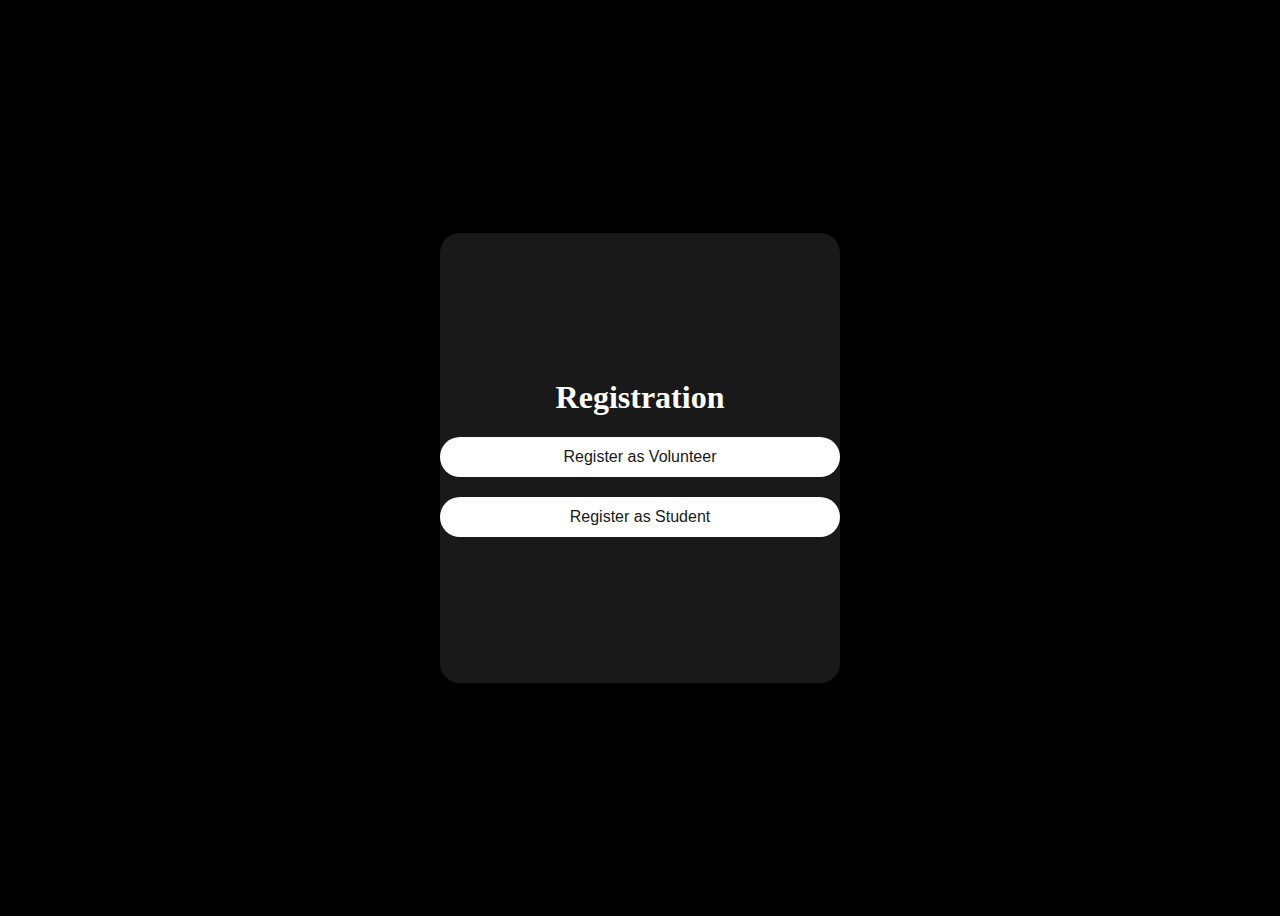
<file: REGISTER/index.html>
<!DOCTYPE html>
<html lang="en">
<head>
  <meta charset="UTF-8">
  <meta name="viewport" content="width=device-width, initial-scale=1.0">
  <link rel="shortcut icon" type="image/x-icon" href="reg.png">
  <title>Registration</title>
  <link rel="stylesheet" href="style.css">
</head>
<body>
  <div class="container">
    <h1>Registration</h1>
    <button class="option" onclick="registerVolunteer()">Register as Volunteer</button>
    <button class="option" onclick="registerStudent()">Register as Student</button>
  </div>

  <script src="script.js"></script>
  <script>
    function registerVolunteer() {
      window.location.href = '../FORMS/register/register.html'; // Redirect to registration.html in FORMS folder
    }

    function registerStudent() {
      // Implement registration logic for students if needed
      window.location.href = '../FORMS/register/studentRegister.html';
    }
  </script>
</body>
</html>
</file>
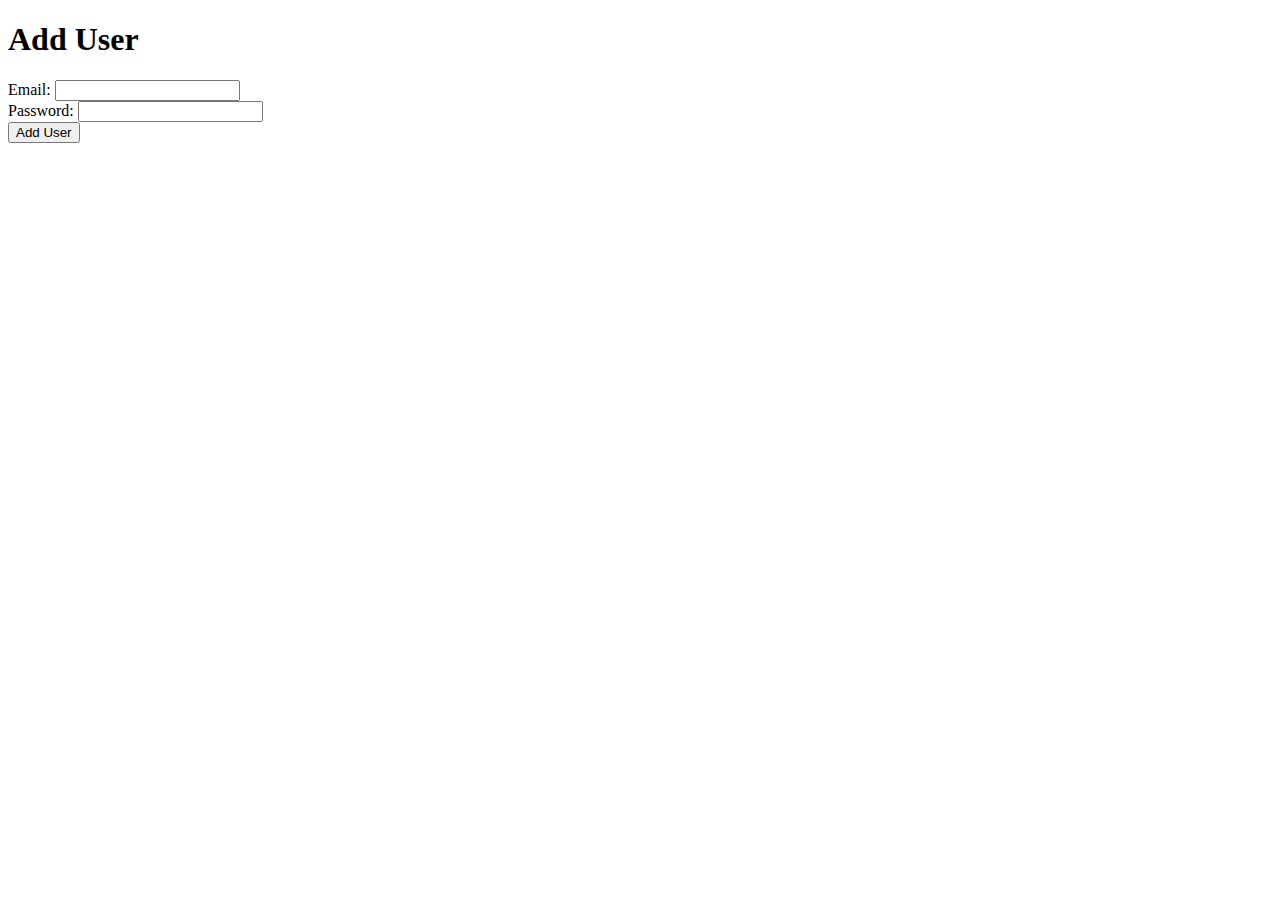
<file: SIGN_UP/client.html>
<!DOCTYPE html>
<html lang="en">
<head>
  <meta charset="UTF-8">
  <meta name="viewport" content="width=device-width, initial-scale=1.0">
  <title>Add User</title>
</head>
<body>
  <h1>Add User</h1>
  <form id="userForm">
    <label for="email">Email:</label>
    <input type="email" id="email" name="email" required><br>
    <label for="password">Password:</label>
    <input type="password" id="password" name="password" required><br>
    <button type="submit">Add User</button>
  </form>

  <script>
    document.getElementById('userForm').addEventListener('submit', async function(event) {
      event.preventDefault();

      const email = document.getElementById('email').value;
      const password = document.getElementById('password').value;

      try {
        const response = await fetch('/users', {
          method: 'POST',
          headers: {
            'Content-Type': 'application/json'
          },
          body: JSON.stringify({ email, password })
        });

        if (response.ok) {
          alert('User added successfully');
        } else {
          const errorMessage = await response.json();
          alert(`Failed to add user: ${errorMessage.message}`);
        }
      } catch (error) {
        console.error('Error adding user:', error);
        alert('Error adding user');
      }
    });
  </script>
</body>
</html>
</file>
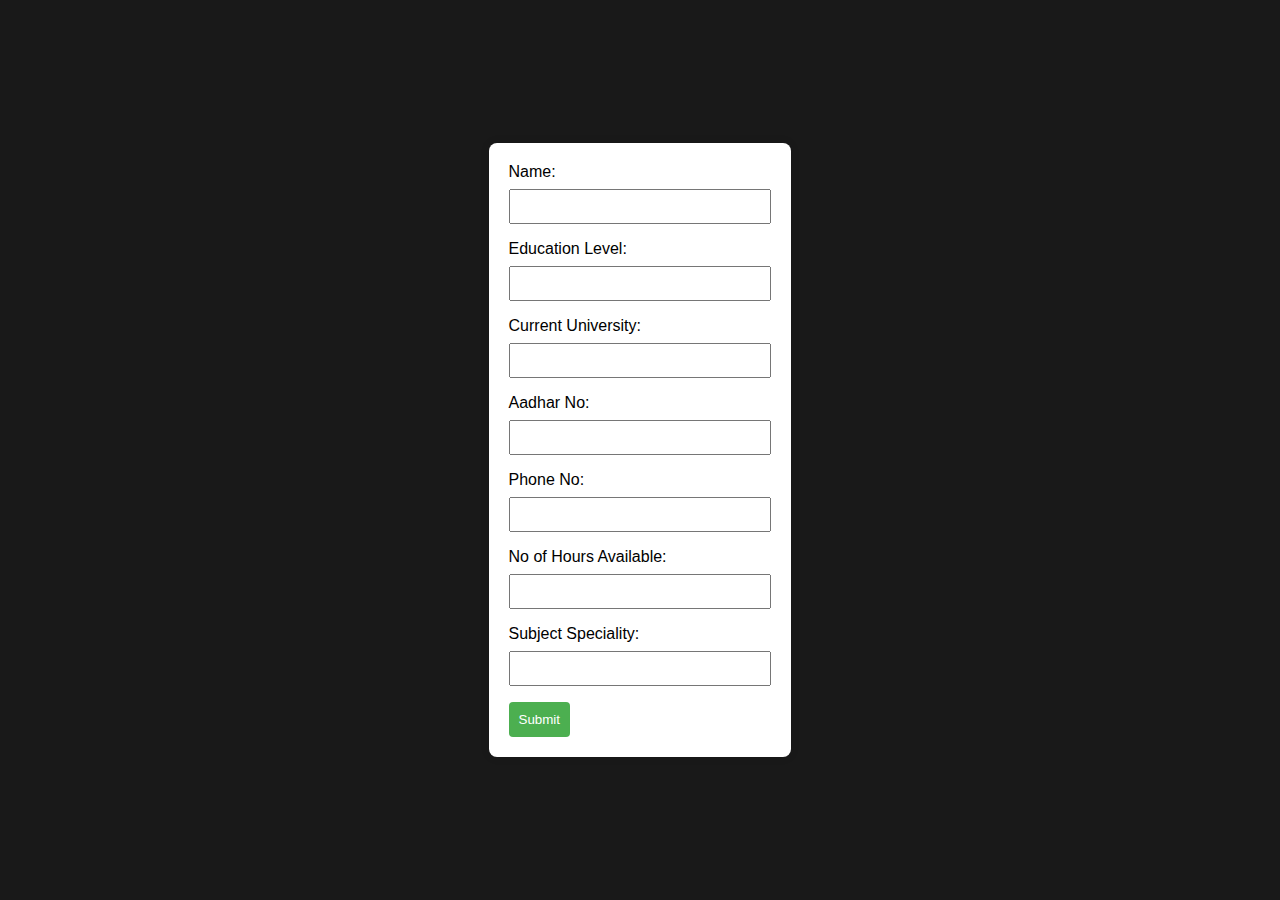
<file: FORMS/register/register.html>
<!DOCTYPE html>
<html lang="en">
<head>
    <meta charset="UTF-8">
    <meta name="viewport" content="width=device-width, initial-scale=1.0">
    <link rel="stylesheet" href="register.css">
    <link rel="shortcut icon" type="image/x-icon" href="online-registration.png">
    <title>Volunteer Registration</title>
</head>
<body>
    <form id="volunteerForm" onsubmit="validateForm(event)">
        <label for="name">Name:</label>
        <input type="text" id="name" name="name" required>

        <label for="education">Education Level:</label>
        <input type="text" id="education" name="education" required>

        <label for="university">Current University:</label>
        <input type="text" id="university" name="university" required>

        <label for="aadhar">Aadhar No:</label>
        <input type="text" id="aadhar" name="aadhar" required>

        <label for="phone">Phone No:</label>
        <input type="tel" id="phone" name="phone" required>

        <label for="hours">No of Hours Available:</label>
        <input type="number" id="hours" name="hours" required>

        <label for="speciality">Subject Speciality:</label>
        <input type="text" id="speciality" name="speciality" required>

        <button type="submit">Submit</button>
    </form>

    <script src="register.js"></script>
</body>
</html>
</file>
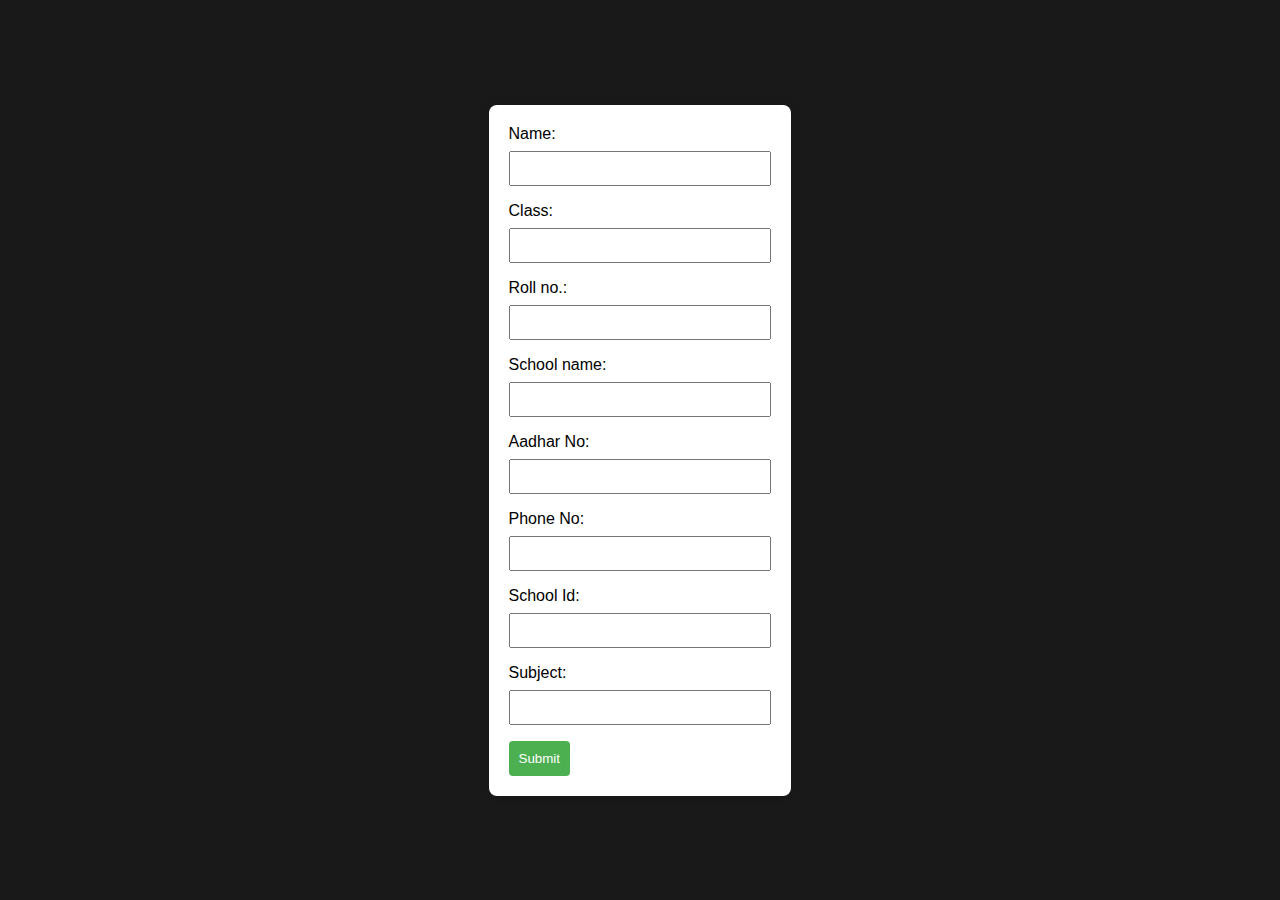
<file: FORMS/register/studentRegister.html>
<!DOCTYPE html>
<html lang="en">
<head>
    <meta charset="UTF-8">
    <meta name="viewport" content="width=device-width, initial-scale=1.0">
    <link rel="stylesheet" href="register.css">
    <title>Student Registration</title>
    <link rel="shortcut icon" type="image/x-icon" href="registration.png">
</head>
<body>
    <form id="volunteerForm" onsubmit="validateForm(event)">
        <label for="name">Name:</label>
        <input type="text" id="name" name="name" required>

        <label for="education">Class:</label>
        <input type="text" id="class" name="class" required>

        <label for="education">Roll no.:</label>
        <input type="text" id="rollno" name="rollno" required>

        <label for="university">School name:</label>
        <input type="text" id="schoolname" name="schoolname" required>

        <label for="aadhar">Aadhar No:</label>
        <input type="text" id="aadhar" name="aadhar" required>

        <label for="phone">Phone No:</label>
        <input type="tel" id="phone" name="phone" required>

        <label for="hours">School Id:</label>
        <input type="number" id="schoolId" name="schoolId" required>

        <label for="speciality">Subject:</label>
        <input type="text" id="speciality" name="speciality" required>

        <button type="submit">Submit</button>
    </form>

    <script src="register.js"></script>
</body>
</html>
</file>
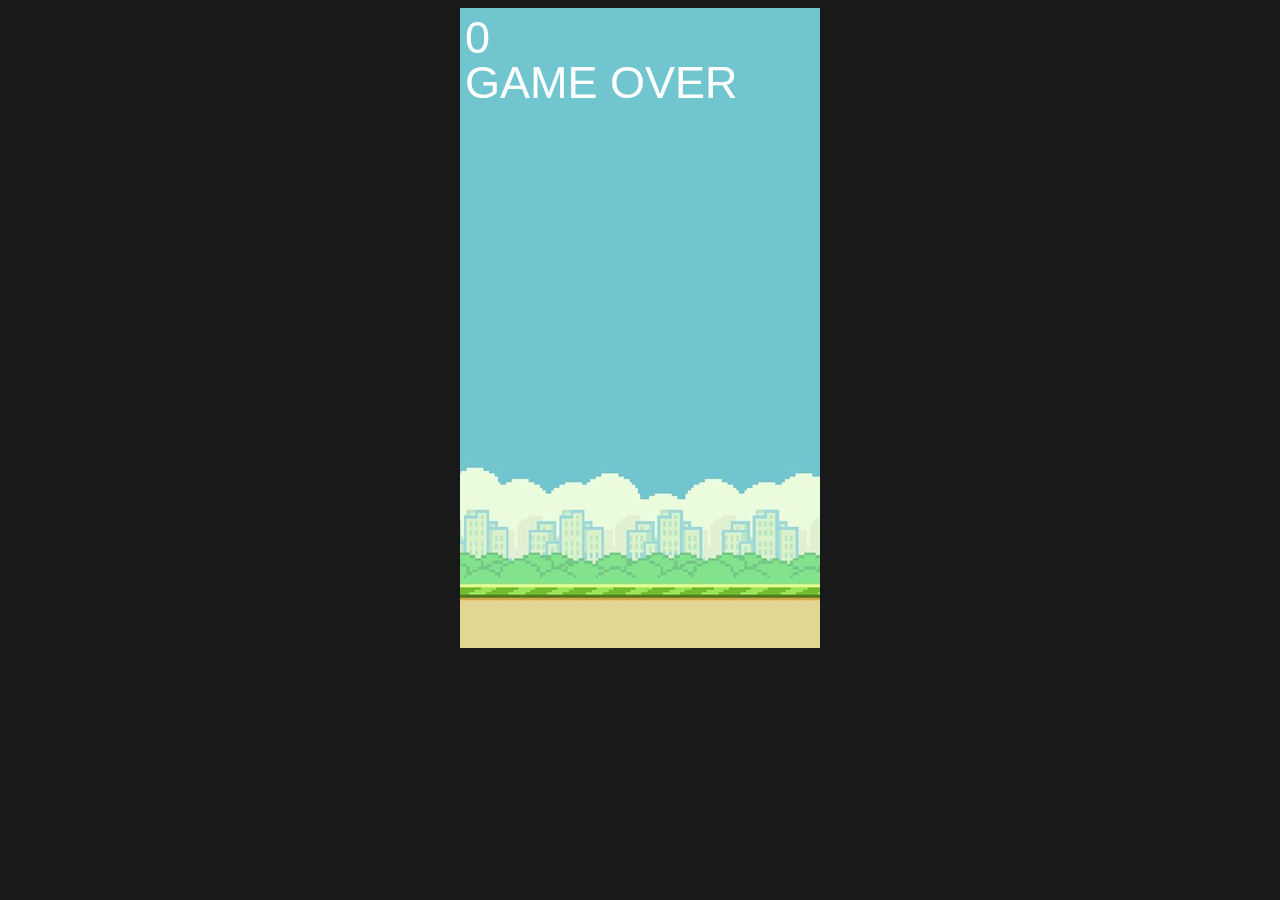
<file: REFRESH/learniverse/flappy_bird.html>
<!DOCTYPE html>
<html>
    <head>
        <meta charset="UTF-8">
        <meta name="viewport", content="width=device-width, initial-scale=1.0">
        <title>Flappy Bird</title>
        <link rel="stylesheet" href="flappy_bird.css">
        <link rel="shortcut icon" type="image/x-icon" href="image/flappybird.png">
        <script src="flappy_bird.js"></script>
    </head>
    <body>
        <canvas id="board"></canvas>
    </body>
</html>
</file>
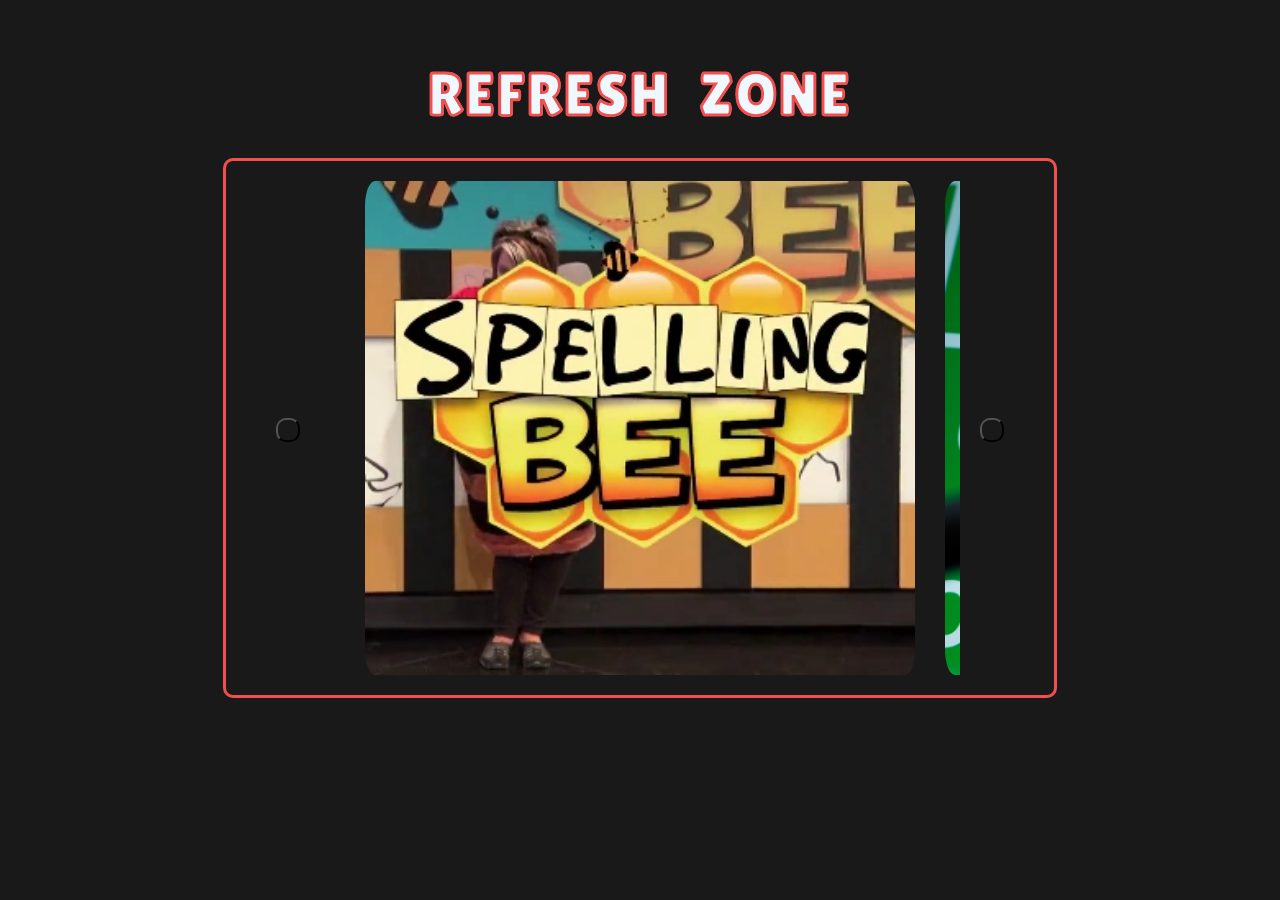
<file: REFRESH/learniverse/game.html>
<!DOCTYPE html>
<html lang="en">

<head>
    <meta charset="UTF-8">
    <meta name="viewport" content="width=device-width, initial-scale=1.0">
    <title>Refresh Zone</title>
    <link rel="shortcut icon" type="image/x-icon" href="image/game.jpg">
    <link rel="stylesheet" href="game.css">
    <link rel="stylesheet" href="https://cdnjs.cloudflare.com/ajax/libs/font-awesome/6.4.2/css/all.min.css"
        integrity="sha512-z3gLpd7yknf1YoNbCzqRKc4qyor8gaKU1qmn+CShxbuBusANI9QpRohGBreCFkKxLhei6S9CQXFEbbKuqLg0DA=="
        crossorigin="anonymous" referrerpolicy="no-referrer" />
</head>

<body>
    <div id="main">
        <h1>REFRESH <SPAN>ZONE</SPAN></h1>
        <div id="wrapper">
            <div><button class="active" id="prev" onclick="prev()"><i class="fa-solid fa-arrow-left"></i></button></div>
            <div id="image-container">
                <div id="image-carousel">
                    <img src="image/Spelling_Bee.jpg"
                        alt="">
                    <img src="image/wordle.jpg"
                        alt="">
                        <a href="flappy_bird.html">
                    <img src="image/flappy.png"
                        alt="">
                        </a>
                        <a href="maze.html">
                    <img src="image/maze.jpg"
                        alt=""></a>
                    

                </div>
            </div>
            <div><button class="active" id="next" onclick="next()"><i class="fa-solid fa-arrow-right"></i></button>
            </div>
        </div>
    </div>

    <script src="game.js"></script>
</body>

</html>
</file>
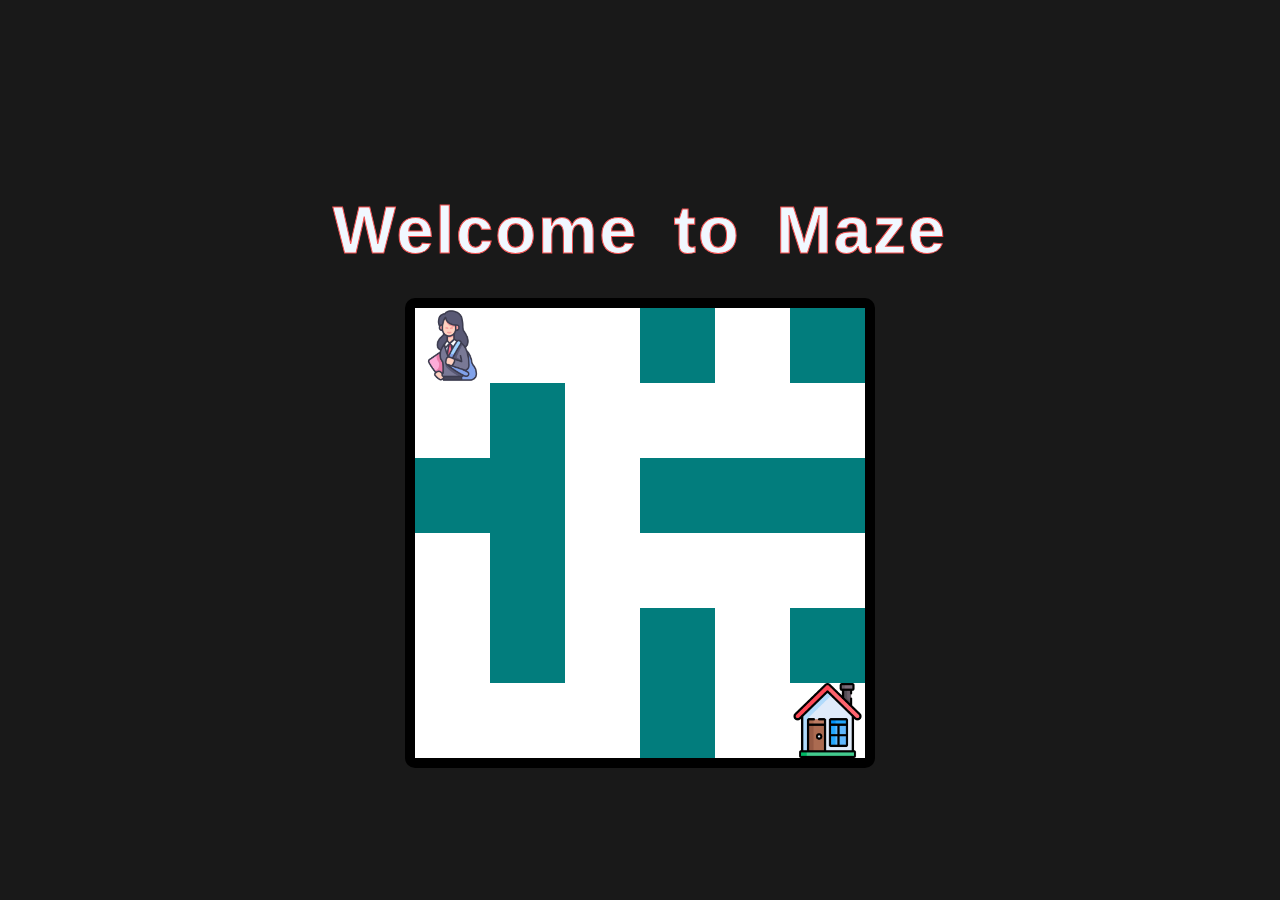
<file: REFRESH/learniverse/maze.html>
<!DOCTYPE html>
<html lang="en">

<head>
    <meta charset="UTF-8">
    <meta http-equiv="X-UA-Compatible" content="IE=edge">
    <meta name="viewport" content="width=device-width, initial-scale=1.0">
    <link rel="stylesheet" href="maze.css">
    <link rel="shortcut icon" type="image/x-icon" href="image/student.png">
    <title>Maze</title>
</head>

<body onload="createMaze()">
    
    
    <div class="text">
        <h1>Welcome to Maze</h1>
    </div>
    

    <div id="maze-container">
        <img src="image/student.png" id="rat" width="75px" height="75px" alt="rat">
        <!-- Adding multiple food items for Level 2 -->
        
        <img src="image/home.png" id="food1" class="food" alt="food" width="75px" height="75px">
 
       
    </div>

    <script src="maze.js"></script>

</body>

</html>
</file>
<file: REGISTER/style.css>
/* Import the fonts */
@import url('https://fonts.googleapis.com/css2?family=Poppins:wght@300;400;500;600;700;800;900&display=swap');

/* Use the existing styles and modify accordingly */
:root {
  --login-light-color: #00f7ff; /* Default color */
} 

/* Add your existing CSS styles here and make necessary adjustments for the registration page */
body {
  display: flex;
  justify-content: center;
  align-items: center;
  min-height: 100vh;
  background-color: black;
  overflow: hidden;
}

.container {
  position: relative;
  width: 400px;
  height: 450px;
  background: #191919;
  border-radius: 20px;
  display: flex;
  justify-content: center;
  align-items: center;
  flex-direction: column; /* Align items vertically */
}

h1 {
  font-size: 2em;
  color: #fff;
  text-align: center;
  transition: .5s ease;
  margin-top: 20px; /* Add some top margin */
}

h1:hover {
  color: var(--login-light-color); /* Change color on hover */
}

.option {
  width: 100%;
  height: 40px;
  background: #fff;
  border: none;
  outline: none;
  border-radius: 40px;
  cursor: pointer;
  font-size: 1em;
  color: #191919;
  font-weight: 500;
  transition: .5s ease;
  margin-bottom: 20px;
}

.option:hover {
  background: var(--login-light-color);
  box-shadow: 0 0 15px var(--login-light-color), 0 0 15px var(--login-light-color);
}
</file>
<file: FORMS/register/register.css>
body {
    font-family: Arial, sans-serif;
    background-color: #191919;
    margin: 0;
    padding: 0;
    display: flex;
    align-items: center;
    justify-content: center;
    height: 100vh;
}

form {
    background-color: #fff;
    padding: 20px;
    border-radius: 8px;
    box-shadow: 0 0 10px rgba(0, 0, 0, 0.1);
    text-align: left;
}

label {
    display: block;
    margin-bottom: 8px;
}

input {
    width: 100%;
    padding: 8px;
    margin-bottom: 16px;
    box-sizing: border-box;
}

button {
    background-color: #4caf50;
    color: #fff;
    padding: 10px;
    border: none;
    border-radius: 4px;
    cursor: pointer;
}

button:hover {
    background-color: #45a049;
}
</file>
<file: REFRESH/learniverse/flappy_bird.css>
body {
    font-family:'Courier New', Courier, monospace;
    text-align: center;
    background-color: #191919;
}

#board {
    /* background-color: skyblue; */
    background-image: url("image/flappybirdbg.png");
}
</file>
<file: REFRESH/learniverse/game.css>
@import url('https://fonts.googleapis.com/css2?family=Lilita+One&display=swap');


* {
    margin: 0;
    padding: 0;
    box-sizing: border-box;
}

html,
body {
    height: 100%;
    width: 100%;
    background: #191919;
}
#main{
    height: 100%;
    width: 100%;
    /* background-image: url(https://img.freepik.com/free-vector/white-abstract-background-design_23-2148825582.jpg?w=1060&t=st=1701062942~exp=1701063542~hmac=bfc8c76f240fe8332176dee6534a9c99b90f5f039252cc6a3153310c96c7a5a1); */
    font-family: 'Lilita One', sans-serif;
    display: flex;
    flex-direction: column;
    
    align-items: center;
    gap: 30px;
}
/* h1{
    color: rgba(0, 0, 0, 0.646);
    font-size: 60px;
    word-spacing: 15px;
    text-align: center;
    letter-spacing: 2px;
    margin-top: 60px;
} */
h1{
    -webkit-text-stroke: 1px rgb(242, 80, 80);
    text-stroke: 4px rgb(255, 255, 255);
    color: aliceblue;
    font-size: 60px;
    word-spacing: 15px;
    text-align: center;
    letter-spacing: 2px;
    margin-top: 60px;
}
#wrapper{
    height: 60vh ;
    
    display: flex;
    border-radius: 10px;
    border: 3px solid rgb(242, 80, 80);

    padding: 20px 50px;
    justify-content: space-around;
    align-items: center;
    gap: 20px;
    
}

#wrapper i{
    font-size: 25px;
    pointer-events: none
}
#image-container{
    height: 100%;
    width: 50vw;
    overflow: hidden;
    padding: 0px 30px;
  
}
#image-carousel{
    display: flex;
    height: 100%;
    width: 100%;
    gap: 100px;
    position: relative;

}
#image-carousel img{
    height: 100%;
    width: 100%;
    object-fit: cover;
    border-radius: 25px;
    position: absolute;
    transition: 1s; 
    
    padding: 0px 15px;
    
}
button{
    
    color:rgb(242, 80, 80);
    cursor: pointer;
    padding: 10px;
    background-color: transparent;
    border-radius: 10px;
}
</file>
<file: REFRESH/learniverse/maze.css>
@import url('https://fonts.googleapis.com/css2?family=Luckiest+Guy&display=swap');

* {
  margin: 0;
  padding: 0;
}

body {
  background: #191919;
  display: flex;
  align-items: center;
  flex-direction: column;
  justify-content: center;
  width: 100vw;
  height: 100vh;
}

h1 {
    font-size: 50pt;
    padding-bottom: 5%;
    -webkit-text-stroke: 1px rgb(242, 80, 80);
    text-stroke: 4px rgb(255, 255, 255);
    color: aliceblue;
    word-spacing: 15px;
    text-align: center;
    letter-spacing: 2px;
    margin-top: 60px;
    font-family: 'Lilita One', sans-serif;
  
  }

#maze-container {
  border: 10px solid black;
  position: relative;
  display: flex;
  flex-direction: column;
  width: max-content;
  height: max-content;
  border-radius: 10px;
}

.row {
  display: flex;
}

.cell {
  /* width: 50px;
    height: 50px; */
  width: 75px;
  height: 75px;
  /* border: 1px solid rgb(194, 194, 194); */
  background-color: white;
}

.wall {
  background-color: rgb(2, 125, 125);
  /* border: 1px solid black; */
}

#rat {
  position: absolute;
  top: 0px;
  left: 0px;
  z-index: 1;
}

#food1 {
  position: absolute;
  bottom: 0px;
  right: 0px;
}
</file>
